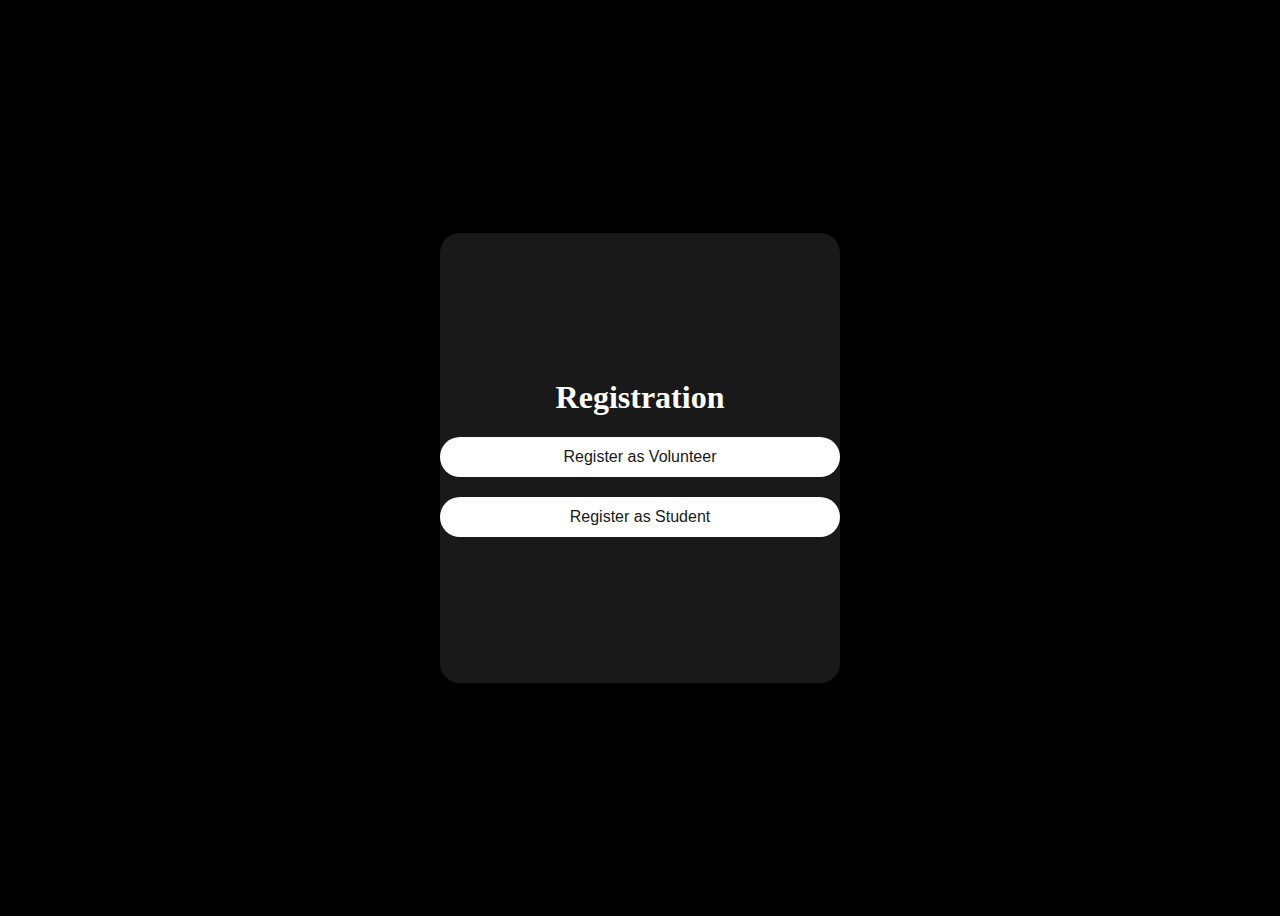
<file: REGISTER/index.html>
<!DOCTYPE html>
<html lang="en">
<head>
  <meta charset="UTF-8">
  <meta name="viewport" content="width=device-width, initial-scale=1.0">
  <link rel="shortcut icon" type="image/x-icon" href="reg.png">
  <title>Registration</title>
  <link rel="stylesheet" href="style.css">
</head>
<body>
  <div class="container">
    <h1>Registration</h1>
    <button class="option" onclick="registerVolunteer()">Register as Volunteer</button>
    <button class="option" onclick="registerStudent()">Register as Student</button>
  </div>

  <script src="script.js"></script>
  <script>
    function registerVolunteer() {
      window.location.href = '../FORMS/register/register.html'; // Redirect to registration.html in FORMS folder
    }

    function registerStudent() {
      // Implement registration logic for students if needed
      window.location.href = '../FORMS/register/studentRegister.html';
    }
  </script>
</body>
</html>
</file>
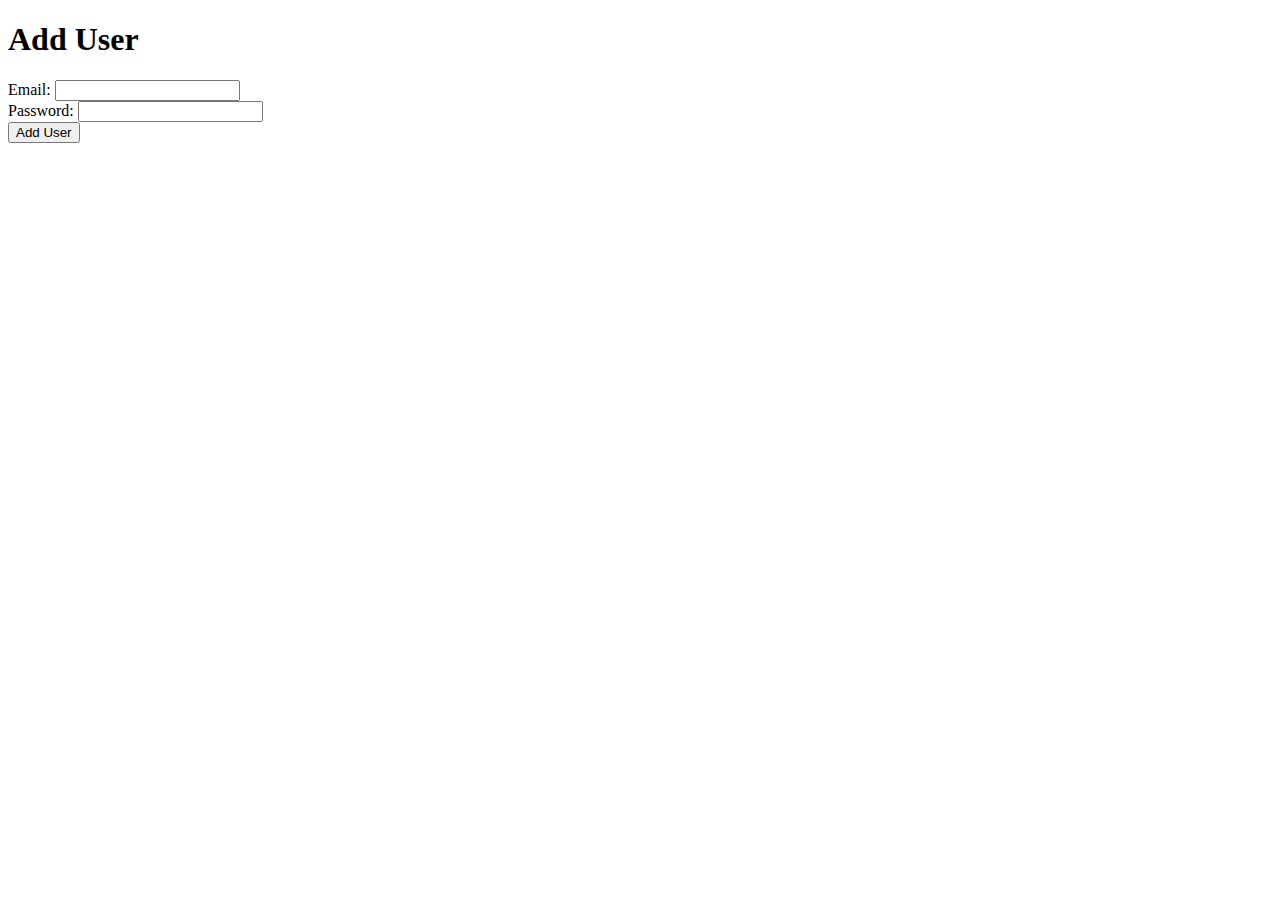
<file: SIGN_UP/client.html>
<!DOCTYPE html>
<html lang="en">
<head>
  <meta charset="UTF-8">
  <meta name="viewport" content="width=device-width, initial-scale=1.0">
  <title>Add User</title>
</head>
<body>
  <h1>Add User</h1>
  <form id="userForm">
    <label for="email">Email:</label>
    <input type="email" id="email" name="email" required><br>
    <label for="password">Password:</label>
    <input type="password" id="password" name="password" required><br>
    <button type="submit">Add User</button>
  </form>

  <script>
    document.getElementById('userForm').addEventListener('submit', async function(event) {
      event.preventDefault();

      const email = document.getElementById('email').value;
      const password = document.getElementById('password').value;

      try {
        const response = await fetch('/users', {
          method: 'POST',
          headers: {
            'Content-Type': 'application/json'
          },
          body: JSON.stringify({ email, password })
        });

        if (response.ok) {
          alert('User added successfully');
        } else {
          const errorMessage = await response.json();
          alert(`Failed to add user: ${errorMessage.message}`);
        }
      } catch (error) {
        console.error('Error adding user:', error);
        alert('Error adding user');
      }
    });
  </script>
</body>
</html>
</file>
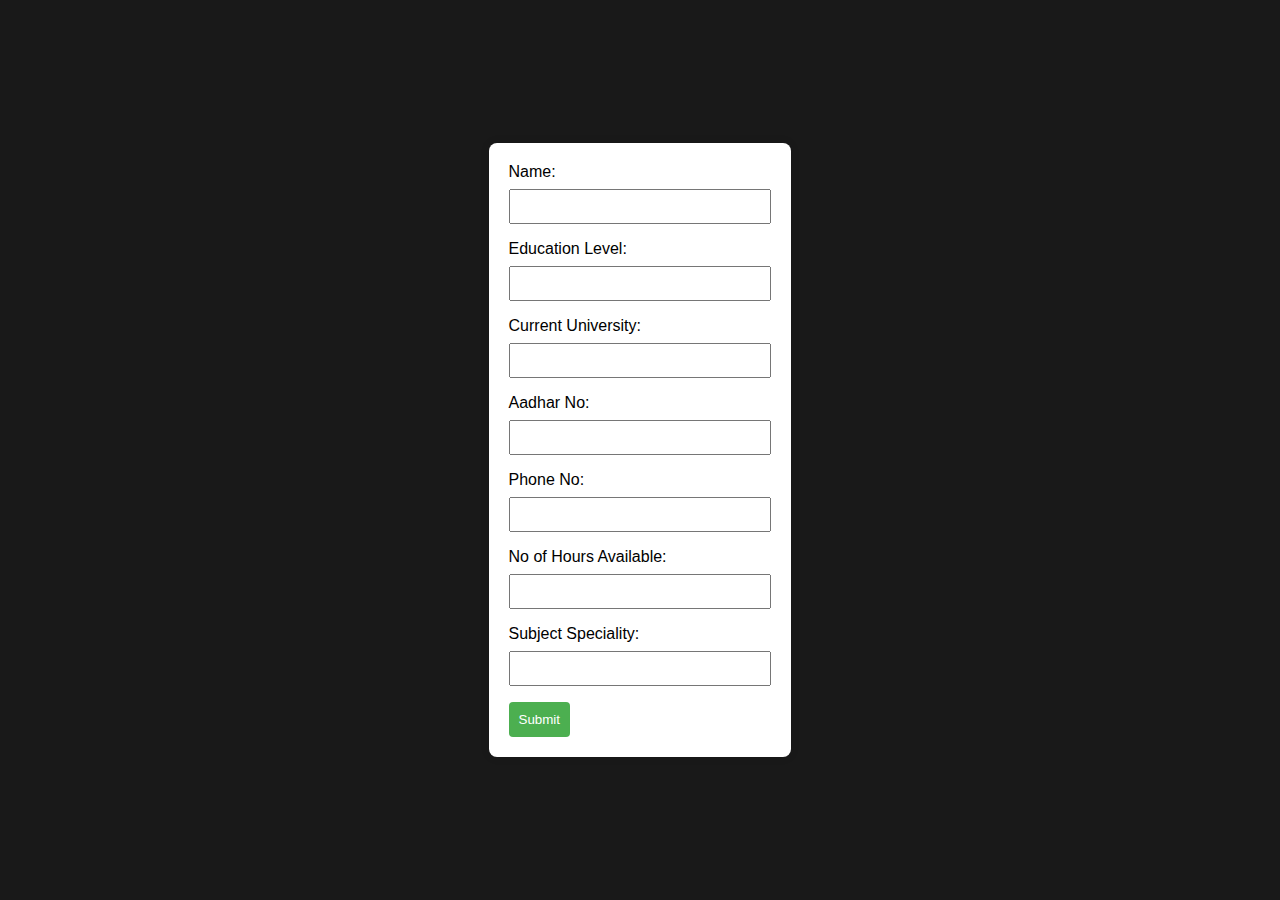
<file: FORMS/register/register.html>
<!DOCTYPE html>
<html lang="en">
<head>
    <meta charset="UTF-8">
    <meta name="viewport" content="width=device-width, initial-scale=1.0">
    <link rel="stylesheet" href="register.css">
    <link rel="shortcut icon" type="image/x-icon" href="online-registration.png">
    <title>Volunteer Registration</title>
</head>
<body>
    <form id="volunteerForm" onsubmit="validateForm(event)">
        <label for="name">Name:</label>
        <input type="text" id="name" name="name" required>

        <label for="education">Education Level:</label>
        <input type="text" id="education" name="education" required>

        <label for="university">Current University:</label>
        <input type="text" id="university" name="university" required>

        <label for="aadhar">Aadhar No:</label>
        <input type="text" id="aadhar" name="aadhar" required>

        <label for="phone">Phone No:</label>
        <input type="tel" id="phone" name="phone" required>

        <label for="hours">No of Hours Available:</label>
        <input type="number" id="hours" name="hours" required>

        <label for="speciality">Subject Speciality:</label>
        <input type="text" id="speciality" name="speciality" required>

        <button type="submit">Submit</button>
    </form>

    <script src="register.js"></script>
</body>
</html>
</file>
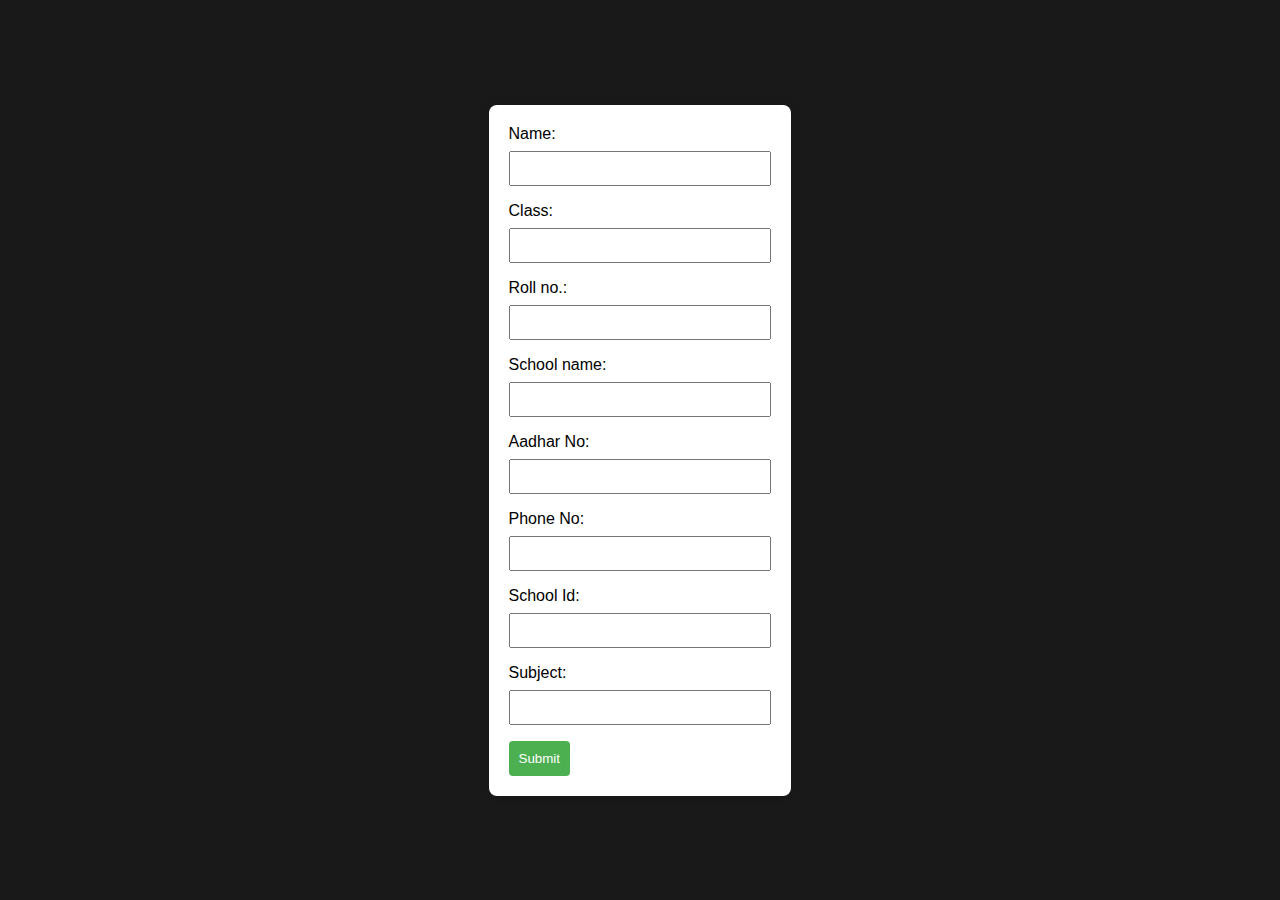
<file: FORMS/register/studentRegister.html>
<!DOCTYPE html>
<html lang="en">
<head>
    <meta charset="UTF-8">
    <meta name="viewport" content="width=device-width, initial-scale=1.0">
    <link rel="stylesheet" href="register.css">
    <title>Student Registration</title>
    <link rel="shortcut icon" type="image/x-icon" href="registration.png">
</head>
<body>
    <form id="volunteerForm" onsubmit="validateForm(event)">
        <label for="name">Name:</label>
        <input type="text" id="name" name="name" required>

        <label for="education">Class:</label>
        <input type="text" id="class" name="class" required>

        <label for="education">Roll no.:</label>
        <input type="text" id="rollno" name="rollno" required>

        <label for="university">School name:</label>
        <input type="text" id="schoolname" name="schoolname" required>

        <label for="aadhar">Aadhar No:</label>
        <input type="text" id="aadhar" name="aadhar" required>

        <label for="phone">Phone No:</label>
        <input type="tel" id="phone" name="phone" required>

        <label for="hours">School Id:</label>
        <input type="number" id="schoolId" name="schoolId" required>

        <label for="speciality">Subject:</label>
        <input type="text" id="speciality" name="speciality" required>

        <button type="submit">Submit</button>
    </form>

    <script src="register.js"></script>
</body>
</html>
</file>
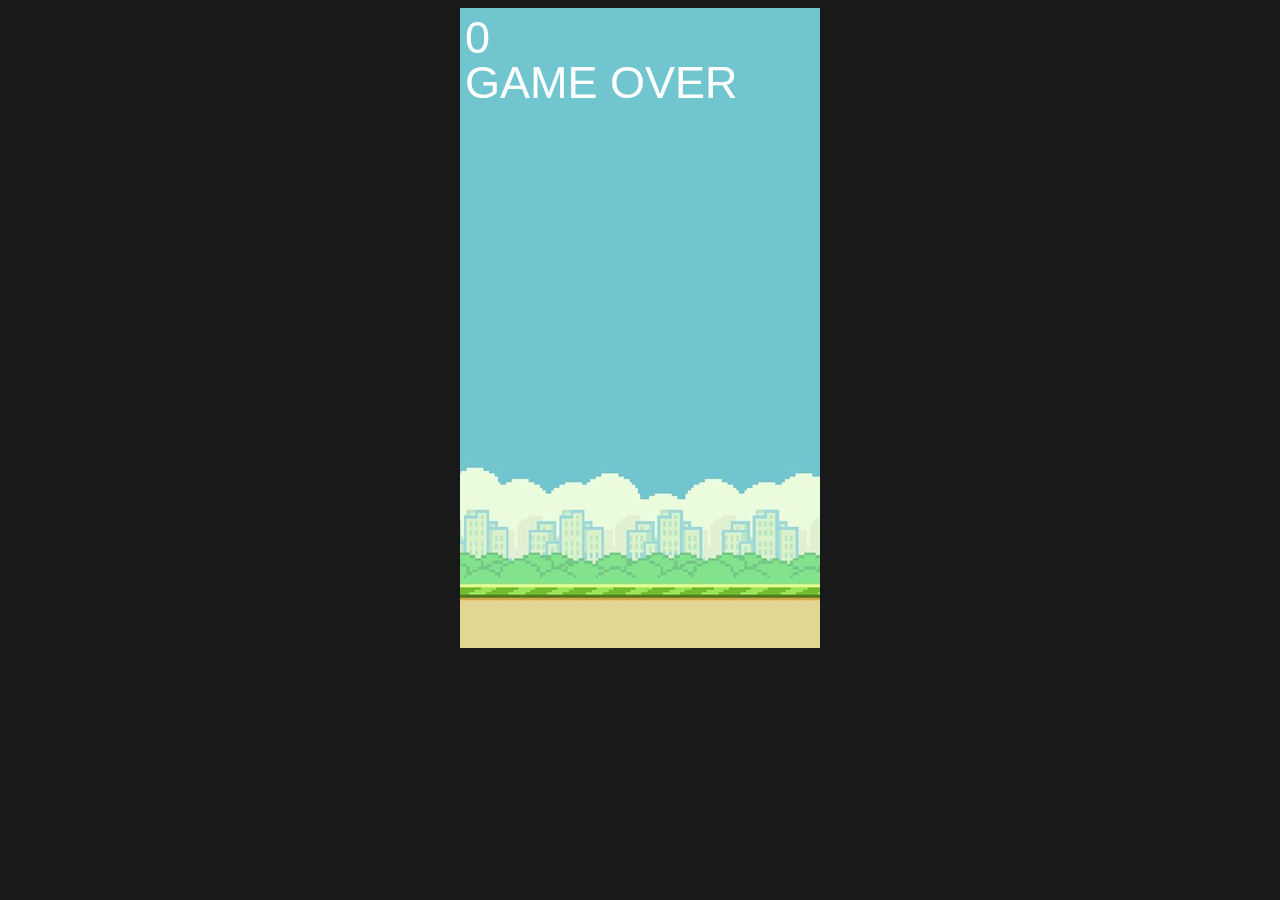
<file: REFRESH/learniverse/flappy_bird.html>
<!DOCTYPE html>
<html>
    <head>
        <meta charset="UTF-8">
        <meta name="viewport", content="width=device-width, initial-scale=1.0">
        <title>Flappy Bird</title>
        <link rel="stylesheet" href="flappy_bird.css">
        <link rel="shortcut icon" type="image/x-icon" href="image/flappybird.png">
        <script src="flappy_bird.js"></script>
    </head>
    <body>
        <canvas id="board"></canvas>
    </body>
</html>
</file>
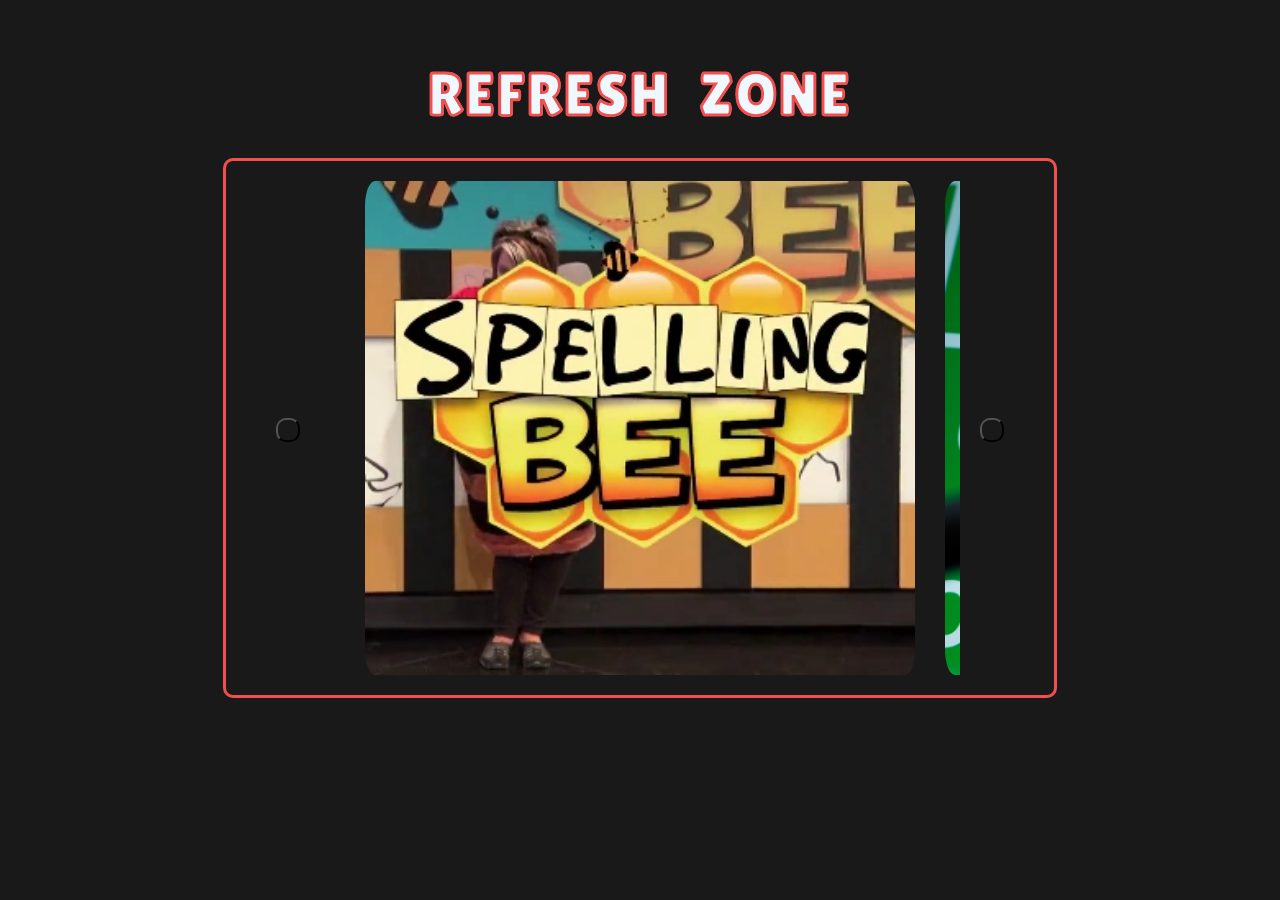
<file: REFRESH/learniverse/game.html>
<!DOCTYPE html>
<html lang="en">

<head>
    <meta charset="UTF-8">
    <meta name="viewport" content="width=device-width, initial-scale=1.0">
    <title>Refresh Zone</title>
    <link rel="shortcut icon" type="image/x-icon" href="image/game.jpg">
    <link rel="stylesheet" href="game.css">
    <link rel="stylesheet" href="https://cdnjs.cloudflare.com/ajax/libs/font-awesome/6.4.2/css/all.min.css"
        integrity="sha512-z3gLpd7yknf1YoNbCzqRKc4qyor8gaKU1qmn+CShxbuBusANI9QpRohGBreCFkKxLhei6S9CQXFEbbKuqLg0DA=="
        crossorigin="anonymous" referrerpolicy="no-referrer" />
</head>

<body>
    <div id="main">
        <h1>REFRESH <SPAN>ZONE</SPAN></h1>
        <div id="wrapper">
            <div><button class="active" id="prev" onclick="prev()"><i class="fa-solid fa-arrow-left"></i></button></div>
            <div id="image-container">
                <div id="image-carousel">
                    <img src="image/Spelling_Bee.jpg"
                        alt="">
                    <img src="image/wordle.jpg"
                        alt="">
                        <a href="flappy_bird.html">
                    <img src="image/flappy.png"
                        alt="">
                        </a>
                        <a href="maze.html">
                    <img src="image/maze.jpg"
                        alt=""></a>
                    

                </div>
            </div>
            <div><button class="active" id="next" onclick="next()"><i class="fa-solid fa-arrow-right"></i></button>
            </div>
        </div>
    </div>

    <script src="game.js"></script>
</body>

</html>
</file>
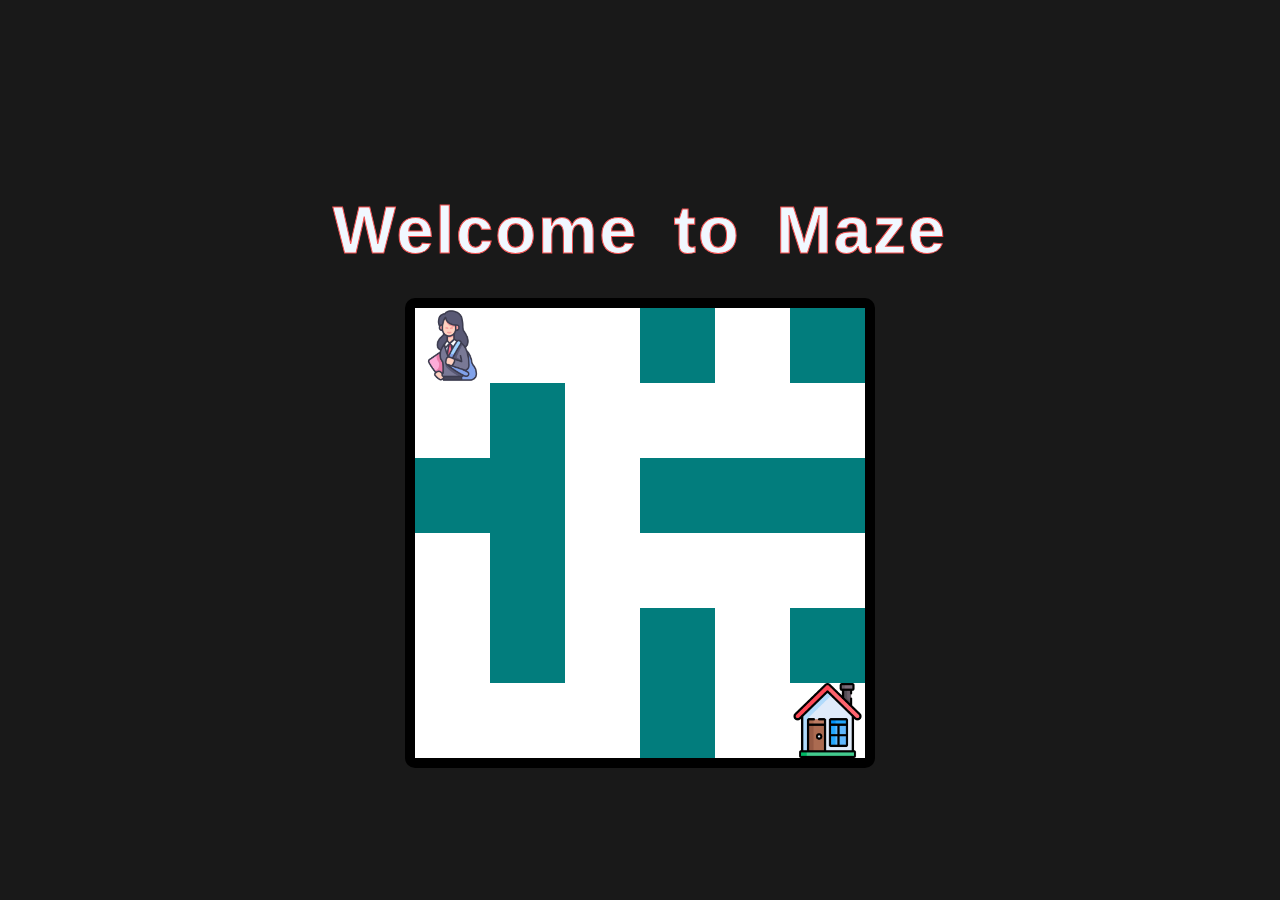
<file: REFRESH/learniverse/maze.html>
<!DOCTYPE html>
<html lang="en">

<head>
    <meta charset="UTF-8">
    <meta http-equiv="X-UA-Compatible" content="IE=edge">
    <meta name="viewport" content="width=device-width, initial-scale=1.0">
    <link rel="stylesheet" href="maze.css">
    <link rel="shortcut icon" type="image/x-icon" href="image/student.png">
    <title>Maze</title>
</head>

<body onload="createMaze()">
    
    
    <div class="text">
        <h1>Welcome to Maze</h1>
    </div>
    

    <div id="maze-container">
        <img src="image/student.png" id="rat" width="75px" height="75px" alt="rat">
        <!-- Adding multiple food items for Level 2 -->
        
        <img src="image/home.png" id="food1" class="food" alt="food" width="75px" height="75px">
 
       
    </div>

    <script src="maze.js"></script>

</body>

</html>
</file>
<file: REGISTER/style.css>
/* Import the fonts */
@import url('https://fonts.googleapis.com/css2?family=Poppins:wght@300;400;500;600;700;800;900&display=swap');

/* Use the existing styles and modify accordingly */
:root {
  --login-light-color: #00f7ff; /* Default color */
} 

/* Add your existing CSS styles here and make necessary adjustments for the registration page */
body {
  display: flex;
  justify-content: center;
  align-items: center;
  min-height: 100vh;
  background-color: black;
  overflow: hidden;
}

.container {
  position: relative;
  width: 400px;
  height: 450px;
  background: #191919;
  border-radius: 20px;
  display: flex;
  justify-content: center;
  align-items: center;
  flex-direction: column; /* Align items vertically */
}

h1 {
  font-size: 2em;
  color: #fff;
  text-align: center;
  transition: .5s ease;
  margin-top: 20px; /* Add some top margin */
}

h1:hover {
  color: var(--login-light-color); /* Change color on hover */
}

.option {
  width: 100%;
  height: 40px;
  background: #fff;
  border: none;
  outline: none;
  border-radius: 40px;
  cursor: pointer;
  font-size: 1em;
  color: #191919;
  font-weight: 500;
  transition: .5s ease;
  margin-bottom: 20px;
}

.option:hover {
  background: var(--login-light-color);
  box-shadow: 0 0 15px var(--login-light-color), 0 0 15px var(--login-light-color);
}
</file>
<file: FORMS/register/register.css>
body {
    font-family: Arial, sans-serif;
    background-color: #191919;
    margin: 0;
    padding: 0;
    display: flex;
    align-items: center;
    justify-content: center;
    height: 100vh;
}

form {
    background-color: #fff;
    padding: 20px;
    border-radius: 8px;
    box-shadow: 0 0 10px rgba(0, 0, 0, 0.1);
    text-align: left;
}

label {
    display: block;
    margin-bottom: 8px;
}

input {
    width: 100%;
    padding: 8px;
    margin-bottom: 16px;
    box-sizing: border-box;
}

button {
    background-color: #4caf50;
    color: #fff;
    padding: 10px;
    border: none;
    border-radius: 4px;
    cursor: pointer;
}

button:hover {
    background-color: #45a049;
}
</file>
<file: REFRESH/learniverse/flappy_bird.css>
body {
    font-family:'Courier New', Courier, monospace;
    text-align: center;
    background-color: #191919;
}

#board {
    /* background-color: skyblue; */
    background-image: url("image/flappybirdbg.png");
}
</file>
<file: REFRESH/learniverse/game.css>
@import url('https://fonts.googleapis.com/css2?family=Lilita+One&display=swap');


* {
    margin: 0;
    padding: 0;
    box-sizing: border-box;
}

html,
body {
    height: 100%;
    width: 100%;
    background: #191919;
}
#main{
    height: 100%;
    width: 100%;
    /* background-image: url(https://img.freepik.com/free-vector/white-abstract-background-design_23-2148825582.jpg?w=1060&t=st=1701062942~exp=1701063542~hmac=bfc8c76f240fe8332176dee6534a9c99b90f5f039252cc6a3153310c96c7a5a1); */
    font-family: 'Lilita One', sans-serif;
    display: flex;
    flex-direction: column;
    
    align-items: center;
    gap: 30px;
}
/* h1{
    color: rgba(0, 0, 0, 0.646);
    font-size: 60px;
    word-spacing: 15px;
    text-align: center;
    letter-spacing: 2px;
    margin-top: 60px;
} */
h1{
    -webkit-text-stroke: 1px rgb(242, 80, 80);
    text-stroke: 4px rgb(255, 255, 255);
    color: aliceblue;
    font-size: 60px;
    word-spacing: 15px;
    text-align: center;
    letter-spacing: 2px;
    margin-top: 60px;
}
#wrapper{
    height: 60vh ;
    
    display: flex;
    border-radius: 10px;
    border: 3px solid rgb(242, 80, 80);

    padding: 20px 50px;
    justify-content: space-around;
    align-items: center;
    gap: 20px;
    
}

#wrapper i{
    font-size: 25px;
    pointer-events: none
}
#image-container{
    height: 100%;
    width: 50vw;
    overflow: hidden;
    padding: 0px 30px;
  
}
#image-carousel{
    display: flex;
    height: 100%;
    width: 100%;
    gap: 100px;
    position: relative;

}
#image-carousel img{
    height: 100%;
    width: 100%;
    object-fit: cover;
    border-radius: 25px;
    position: absolute;
    transition: 1s; 
    
    padding: 0px 15px;
    
}
button{
    
    color:rgb(242, 80, 80);
    cursor: pointer;
    padding: 10px;
    background-color: transparent;
    border-radius: 10px;
}
</file>
<file: REFRESH/learniverse/maze.css>
@import url('https://fonts.googleapis.com/css2?family=Luckiest+Guy&display=swap');

* {
  margin: 0;
  padding: 0;
}

body {
  background: #191919;
  display: flex;
  align-items: center;
  flex-direction: column;
  justify-content: center;
  width: 100vw;
  height: 100vh;
}

h1 {
    font-size: 50pt;
    padding-bottom: 5%;
    -webkit-text-stroke: 1px rgb(242, 80, 80);
    text-stroke: 4px rgb(255, 255, 255);
    color: aliceblue;
    word-spacing: 15px;
    text-align: center;
    letter-spacing: 2px;
    margin-top: 60px;
    font-family: 'Lilita One', sans-serif;
  
  }

#maze-container {
  border: 10px solid black;
  position: relative;
  display: flex;
  flex-direction: column;
  width: max-content;
  height: max-content;
  border-radius: 10px;
}

.row {
  display: flex;
}

.cell {
  /* width: 50px;
    height: 50px; */
  width: 75px;
  height: 75px;
  /* border: 1px solid rgb(194, 194, 194); */
  background-color: white;
}

.wall {
  background-color: rgb(2, 125, 125);
  /* border: 1px solid black; */
}

#rat {
  position: absolute;
  top: 0px;
  left: 0px;
  z-index: 1;
}

#food1 {
  position: absolute;
  bottom: 0px;
  right: 0px;
}
</file>
